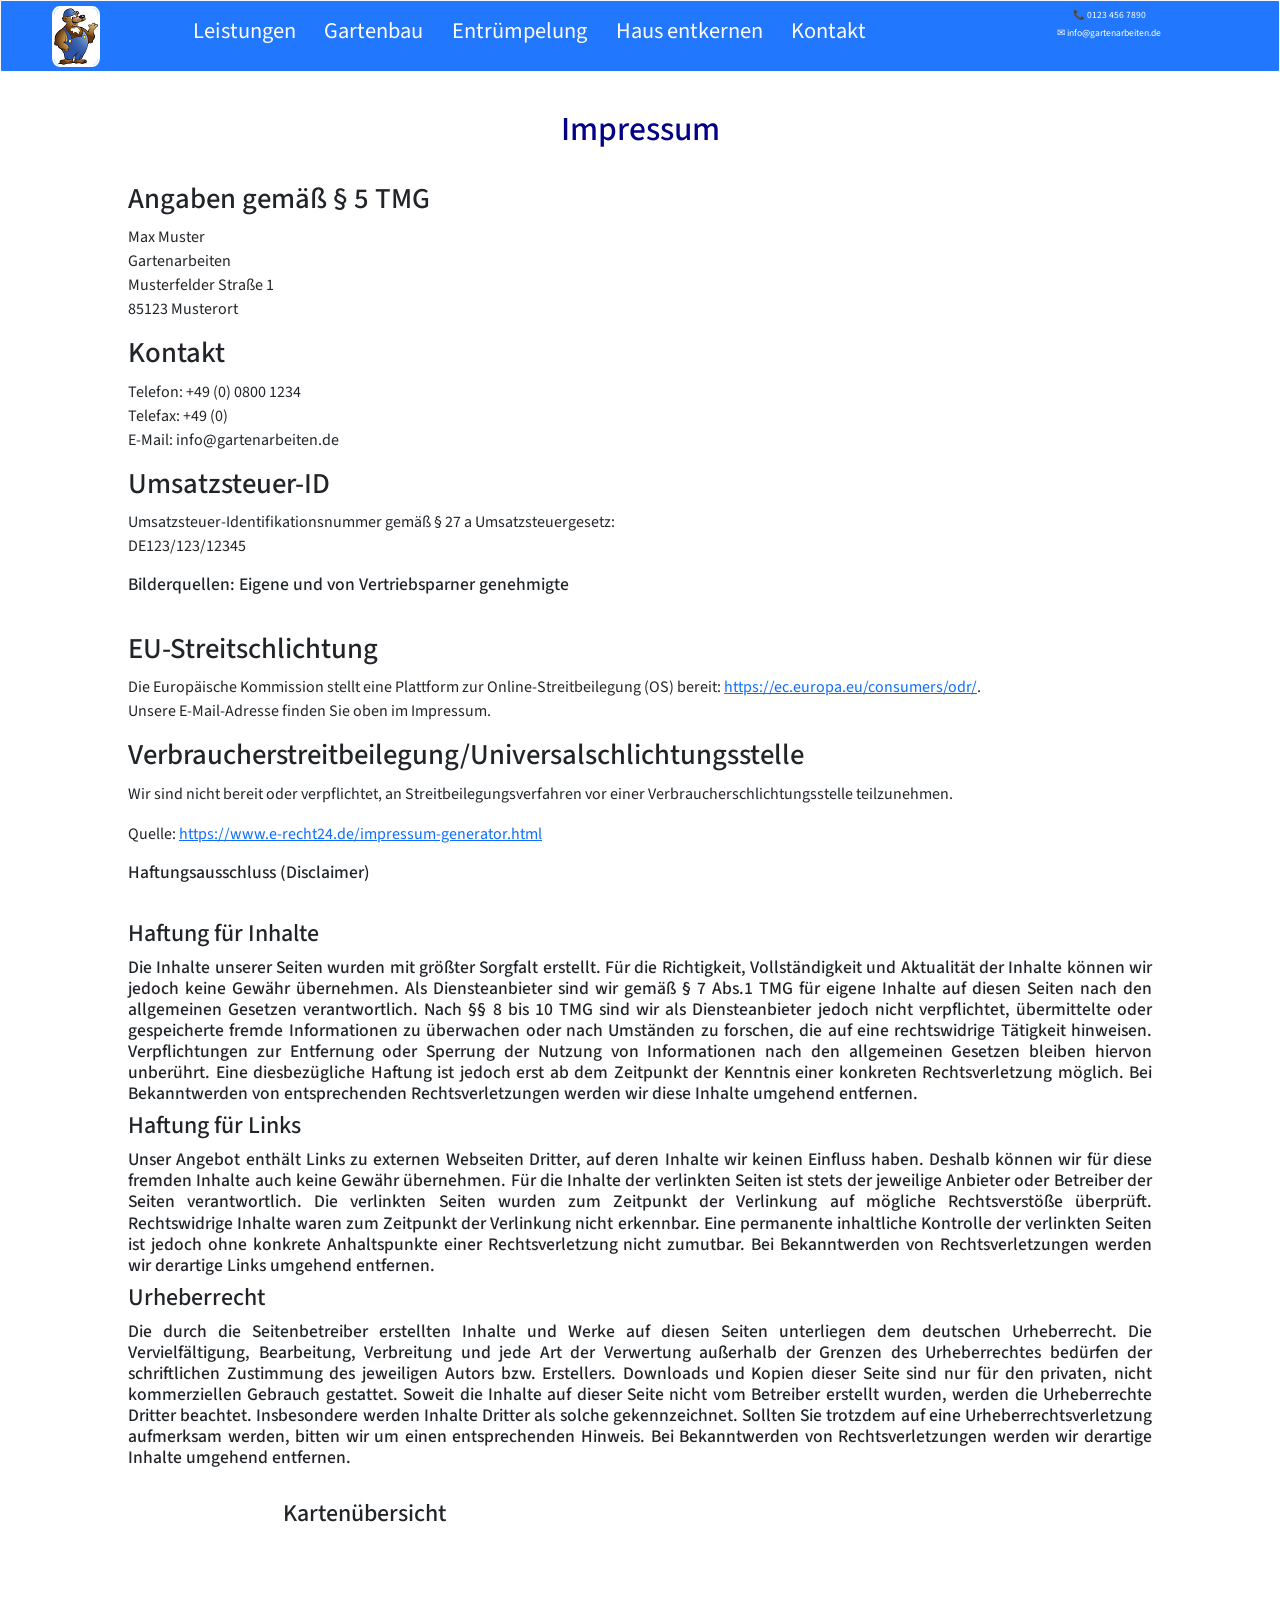
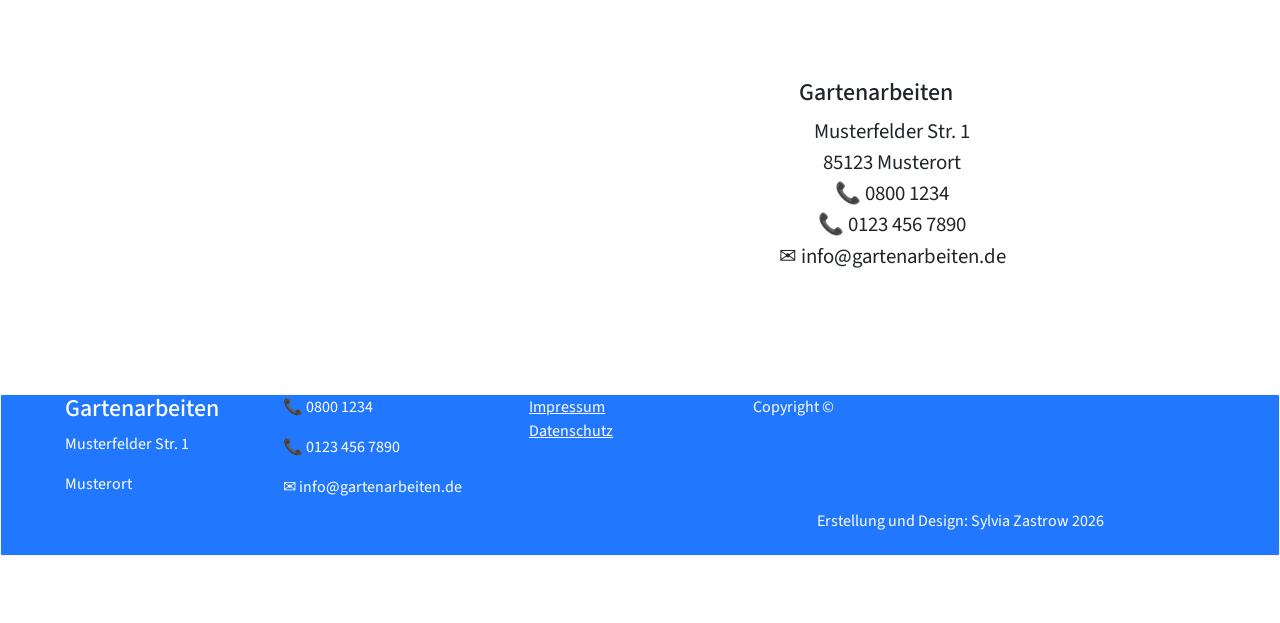
<file: seiten/impressum.html>
<!DOCTYPE html>
<html lang="de_DE">
  <head>
        <meta charset="UTF-8">
        <meta name="viewport" content="width=device-width, initial-scale=1.0">
        <meta http-equiv="X-UA-Compatible" content="IE=edge">
        <meta name="robots" content="noindex">
        <link rel="preconnect" href="https://fonts.googleapis.com">
        <link rel="preconnect" href="https://fonts.gstatic.com" crossorigin>   <!--  Schriftart  aus https://fonts.google.com  -->
        <link href="https://fonts.googleapis.com/css2?family=Source+Sans+Pro&display=swap" rel="stylesheet">   <!--  Schriftart  aus https://fonts.google.com  -->
        <link href="https://cdn.jsdelivr.net/npm/bootstrap@5.1.3/dist/css/bootstrap.min.css" rel="stylesheet" integrity="sha384-1BmE4kWBq78iYhFldvKuhfTAU6auU8tT94WrHftjDbrCEXSU1oBoqyl2QvZ6jIW3" crossorigin="anonymous">
        <link rel="stylesheet" type="text/css" href="../css/style.css" />
        <link rel="stylesheet" type="text/css" href="../css/all.min.css" />
        <link rel="stylesheet" href="https://cdnjs.cloudflare.com/ajax/libs/font-awesome/4.7.0/css/font-awesome.min.css">
        <title>Versuch12_Dienstleistungen</title>
        <link rel="icon" type="image/x-icon" href="../img/favicon.ico">
        <meta name="description" content="Gartenarbeiten - Bayern, Ingolstadt, Wettstetten, Entrümpelung, Wohnungsauflösung, Gartenarbeiten, Haus entkernen. Zuverlässig und termingerecht." />
  </head>    <!-- Ende vom Kopfteil  -  Start von body-->

<body>

<!-- Top Navigation Menu -->
<nav class="zone blue sticky">
 <!-- Navigation  -->
  <div class="main-nav" id="myMain-nav">
    <img class="logo" src="../img/logo_baer_10Prozent.png" alt="logo"></img>     <!-- Ende von logo -->
    <a href="../index.html#C1" target="_blank">Leistungen</a>
    <a href="../index.html#C2" target="_blank" >Gartenbau</a>
    <a href="../index.html#C3">Entrümpelung</a>
    <a href="../index.html#C4">Haus entkernen</a>
    <a href="#C9" target="_blank">Kontakt</a>
    <a href="javascript:void(0);" class="icon" onclick="myFunction()">
        <i class="fa fa-bars"></i></a>    <!-- "Hamburger menu" / "Bar icon" to toggle the navigation links -->
</div>     <!-- Ende class="main-nav"   -->
<div class="flex-item-tel">
    <a class="flex-item-tel" href="#">&#128222; 0123 456 7890</a>
    <a class="flex-item-tel" href="#">&#9993; info@gartenarbeiten.de</a>
</div>  <!-- Ende class="flex-item-tel"   -->

<!-- JavaScript für Responsive Design mit Hamburger Menü  -->
  <script>
  function myFunction() {
    var x = document.getElementById("myMain-nav");
    if (x.className === "main-nav") {
      x.className += " responsive";
    } else {
      x.className = "main-nav";
    }
  }
  </script>
</nav>   <!-- Ende von zone blue sticky  -->


<div class="yellow">   <!-- container für ganzen Inhalt außer Navigationsleiste und Footer   -->

    <div class="ueberschrift"><h1>Impressum</h1><br></div>
<div class="impressum2">
<h2>Angaben gem&auml;&szlig; &sect; 5 TMG</h2>
<p>Max Muster<br />
Gartenarbeiten<br />
Musterfelder Stra&szlig;e 1<br />
85123 Musterort</p>

<h2>Kontakt</h2>
<p>Telefon: +49 (0) 0800 1234<br />
Telefax: +49 (0) <br />
E-Mail: info@gartenarbeiten.de</p>

<h2>Umsatzsteuer-ID</h2>
<p>Umsatzsteuer-Identifikationsnummer gem&auml;&szlig; &sect; 27 a Umsatzsteuergesetz:<br />
DE123/123/12345</p>
<h4>Bilderquellen: Eigene und von Vertriebsparner genehmigte<h4><br>
<h2>EU-Streitschlichtung</h2>
<p>Die Europ&auml;ische Kommission stellt eine Plattform zur Online-Streitbeilegung (OS) bereit:
  <a href="https://ec.europa.eu/consumers/odr/" target="_blank" rel="noopener noreferrer">https://ec.europa.eu/consumers/odr/</a>.
  <br /> Unsere E-Mail-Adresse finden Sie oben im Impressum.</p>

<h2>Verbraucher&shy;streit&shy;beilegung/Universal&shy;schlichtungs&shy;stelle</h2>
<p>Wir sind nicht bereit oder verpflichtet, an Streitbeilegungsverfahren vor einer Verbraucherschlichtungsstelle
  teilzunehmen.</p>

<p>Quelle: <a href="https://www.e-recht24.de/impressum-generator.html">https://www.e-recht24.de/impressum-generator.html</a></p>




<h4>Haftungsausschluss (Disclaimer)<h4><br>
<h3>Haftung für Inhalte<h3>

<h4>Die Inhalte unserer Seiten wurden mit größter Sorgfalt erstellt. Für die Richtigkeit, Vollständigkeit und Aktualität der Inhalte können wir jedoch keine Gewähr übernehmen. Als Diensteanbieter sind wir gemäß § 7 Abs.1 TMG für eigene Inhalte auf diesen Seiten nach den allgemeinen Gesetzen verantwortlich. Nach §§ 8 bis 10 TMG sind wir als Diensteanbieter jedoch nicht verpflichtet, übermittelte oder gespeicherte fremde Informationen zu überwachen oder nach Umständen zu forschen, die auf eine rechtswidrige Tätigkeit hinweisen. Verpflichtungen zur Entfernung oder Sperrung der Nutzung von Informationen nach den allgemeinen Gesetzen bleiben hiervon unberührt. Eine diesbezügliche Haftung ist jedoch erst ab dem Zeitpunkt der Kenntnis einer konkreten Rechtsverletzung möglich. Bei Bekanntwerden von entsprechenden Rechtsverletzungen werden wir diese Inhalte umgehend entfernen.</h4>

<h3>Haftung für Links</h3>

<h4>Unser Angebot enthält Links zu externen Webseiten Dritter, auf deren Inhalte wir keinen Einfluss haben. Deshalb können wir für diese fremden
  Inhalte auch keine Gewähr übernehmen. Für die Inhalte der verlinkten Seiten ist stets der jeweilige Anbieter oder Betreiber der Seiten verantwortlich.
  Die verlinkten Seiten wurden zum Zeitpunkt der Verlinkung auf mögliche Rechtsverstöße überprüft. Rechtswidrige Inhalte waren zum Zeitpunkt der
  Verlinkung nicht erkennbar. Eine permanente inhaltliche Kontrolle der verlinkten Seiten ist jedoch ohne konkrete Anhaltspunkte einer Rechtsverletzung
  nicht zumutbar. Bei Bekanntwerden von Rechtsverletzungen werden wir derartige Links umgehend entfernen.<h4>

<h3>Urheberrecht</h3>

<h4>Die durch die Seitenbetreiber erstellten Inhalte und Werke auf diesen Seiten unterliegen dem deutschen Urheberrecht. Die Vervielfältigung,
  Bearbeitung, Verbreitung und jede Art der Verwertung außerhalb der Grenzen des Urheberrechtes bedürfen der schriftlichen Zustimmung des jeweiligen
  Autors bzw. Erstellers. Downloads und Kopien dieser Seite sind nur für den privaten, nicht kommerziellen Gebrauch gestattet. Soweit die Inhalte auf
  dieser Seite nicht vom Betreiber erstellt wurden, werden die Urheberrechte Dritter beachtet. Insbesondere werden Inhalte Dritter als solche gekennzeichnet.
  Sollten Sie trotzdem auf eine Urheberrechtsverletzung aufmerksam werden, bitten wir um einen entsprechenden Hinweis. Bei Bekanntwerden von
  Rechtsverletzungen werden wir derartige Inhalte umgehend entfernen.</h4>
<br>
</div>
</div>

<div class="landkarte">
<div><h3>Kartenübersicht</h3>

<iframe src="https://www.google.com/maps/embed?pb=!1m18!1m12!1m3!1d2625.72161204641!2d11.39194545115546!3d48.84444857918455!2m3!1f0!2f0!3f0!3m2!1i1024!2i768!4f13.1!3m3!1m2!1s0x479f03cc60b76abd%3A0x7dcf186811420440!2sB%C3%B6hmfelder%20Str.%201%2C%2085139%20Wettstetten!5e0!3m2!1sde!2sde!4v1667404498341!5m2!1sde!2sde"
width="600" height="450" style="border:0;" allowfullscreen="" loading="lazy" referrerpolicy="no-referrer-when-downgrade"></iframe>
</div>
<!-- <div class="pink"> -->  <!--white container für ganzen Inhalt außer Navigationsleiste und Footer   hintergrundbild2   muss noch eingesetzt werden-->

  <div class="ueberschrift" id="C6"><h3>Gartenarbeiten</h3>   <!-- Bookmark, um einen Link hierher zu leiten   -->

 <!--   <div class="container">   container für ganzen Inhalt außer Navigationsleiste -->
 <ul>
            <li>Musterfelder Str. 1</li>
            <li>85123 Musterort</li>
            <li>&#128222;  0800 1234</li>
            <li>&#128222;  0123 456 7890</li>
            <li>&#9993;  info@gartenarbeiten.de</li>
</ul>
</div>
</div>



    <div class="footer zone blue">  <!-- Der footer verweist meist auf das Impressum oder eine Sidemap -->
          <div class="adressdaten">
              <h3>Gartenarbeiten</h3>
              <p>Musterfelder Str. 1<p>
                <p>Musterort</p>
          </div>  <!-- Ende adressdaten -->
            <div class="contactdaten">
                 <p>&#128222;  0800 1234</p>
                 <p>&#128222;  0123 456 7890</p>
                 <p>&#9993;  info@gartenarbeiten.de</p>
            </div>
                  <div class="impressum1">
                   <a href="impressum.html">Impressum</a>
                   <a href="datenschutzerklaerung.html">Datenschutz</a>
                <!--   <a href="../agb.html">AGB</a>    -->
                  </div> <!-- Ende von impressum1 -->
              <div class="copyright"><p>Copyright  &#169;</p>
                <div class="design">
                  <p>Erstellung und Design: Sylvia Zastrow 2026</p>
                </div>

              </div>
            </div>   <!-- Ende Footer zone blue - Der footer verweist meist auf das Impressum oder eine Sidemap -->
    </body>
</html>
</file>
<file: css/style.css>
* {
  margin: 0;
  padding: 0;
  box-sizing:
  }

body {
  font-family: 'Source Sans Pro', sans-serif;

}

h1 {
  font-size: 2.1em;
}
h2 {
  font-size: 1.8em;
}
h3 {
  font-size: 1.5em;
}
h4 {
  font-size: 1.1em;
}
h5 {
  font-size: 0.9em;
}
h6 {
  font-size: 0.6em;
}

.sticky {
  position: fixed;
}

.zone {
  border-radius: 2px;
  border:  1px solid rgb(248, 247, 247);
  transition: all 0.3s linear;
}

.zone:hover {
  -webkit-box-shadow:  rgba(0,0,0,0.8) 0px 5px 15px, inset rgba(0,0,0,0.15) 0px -10px 20px;
  -moz-box-shadow:  rgba(0,0,0,0.8) 0px 5px 15px, inset rgba(0,0,0,0.15) 0px -10px 20px;
  -o-box-shadow:   rgba(0,0,0,0.8) 0px 5px 15px, inset rgba(0,0,0,0.15) 0px -10px 20px;
  box-shadow:   rgba(0,0,0,0.8) 0px 5px 15px, inset rgba(0,0,0,0.15) 0px -10px 20px;
}

/* NAV */

nav, .footer {
  display: flex;
  flex-flow: row wrap;
  width: 100%;
  list-style: none;
  background-color: #27f;
  z-index: 1;
}

nav {
  top: 0;
  height: 8vh;
}


.logo {
  margin: 0.5vh 6vw auto 4vw;
  font-size: 0.6em;
  }

nav img{
  border-radius: 15%;
  border: 2px solid white;
  }

nav .main-nav {
  overflow: hidden;
  }

nav .main-nav a {
/*  float: right;  */
justify-content: center;
  color: #fff;
  text-align: center;
  padding: 2vh 1vw;
  text-decoration: none;
  font-size: 1.4em;
  overflow: hidden;
   }

 nav .main-nav :hover{
  color: rgb(7, 7, 7);
  }

nav .main-nav .icon {
display: none;
}

@media screen and (max-width: 800px) {
nav .main-nav a {display: none;}    /*  falls Home noch angezeigt werden soll:   .main-nav a:not(:first-child) {display: none;}     */
nav .main-nav a.icon {
    float: right;
    display: block;
    }
}

@media screen and (max-width: 800px) {
nav .main-nav.responsive {position: relative;}
nav .main-nav.responsive .icon {
    position: absolute;
    right: 0;
    top: 0;
  }
nav .main-nav.responsive a {
  float: none;
  display: block;
  text-align: right;
  background-color: #27f;
 }
}

nav .flex-item-tel {
  display: block;
  width: 12vw;
  justify-content: center;
  text-align: center;
  margin: 0.4vh 0vw 0.4vh 6vw;
  }

nav .flex-item-tel a{
  font-size: 1.1em;
  text-decoration: none;
  color: white;
}

@media screen and (max-width:1300px) {
  nav .flex-item-tel a{
    font-size: 0.6em;
  }
}

@media screen and (max-width:900px) {
  nav .flex-item-tel {
    display: none;
  }
}

.banner {
  display: block;
  position: fixed;
  bottom: 0;
  right: 0;
  background-color: #eee;
  padding: 1% 1%;
  width: 20%;
  border-width: 5px;
  border-color: green;
}


.ueberschrift {
  display: block;
  justify-content: center;
  width: 100%;
  margin-top: 8vh;
  text-align: center;
}

.ueberschrift h1 {
  color: rgb(3, 1, 134);
  text-align: center;
  padding-top: 3%;
  }

.dienstleistungen {
  display: grid;
  gap: 0.2%;
  grid-template-columns: 2fr 2fr 1fr;
  margin: 5% 5% auto 10%;
  text-align: left;
   }

.dienstleistungen ul {
  list-style-type: none;
  letter-spacing: 0.2em;
  }


.dienstleistungen li {
  color: rgb(3, 1, 134);
  font-size: 1.7em;
}

.bear {
  margin: -5% 5% 2% 0%;
  height: auto;
  width: 15%;
  z-index: -1;
  position: relative;
  padding: 2% 2%;
  animation: bear-fly-in 4s ease-in-out 0s 1 both,
      bear-turbolences 8s ease-in-out 4.5s infinite none;
  }

  @keyframes bear-fly-in {
  0% {
    opacity: 0;
    transform: translate(-10vw, 0);
  }
  100% {
    opacity: 0.9;
    transform: translate(0vw, 0);
      }
  }

.minibagger {
  margin: 15% 5% 2% 0%;
  height: 40vh;
  width: auto;
  z-index: -1;
}

.dienstleistungen-garten {
  display: block;
  width: 80%;
  margin: 5% 5%;
  text-align: left;
   }

.dienstleistungen-garten ul {
  list-style-type: none;
  letter-spacing: 0.2em;
  }


.dienstleistungen-garten li {
  color: rgb(3, 1, 134);
  font-size: 1.4em;
}

.rechte-seite {
  border: 5px solid black;
  margin: -15% -5% 0% 15%;
  background-color: #cf0404;
  padding: 0.5% 0.5%;
  max-width: fit-content;
  text-align: center;
  }

.rechte-seite a:link {
  font-size: 1.6em;
  text-decoration: none;
  color: white;
  font-weight: bold;
  }

  .rechte-seite h4 {
    color: white;
    text-align: center;
  }

  @media screen and (max-width:900px) {
    .rechte-seite {
      display: none;
    }
  }

.contactbutton {
  display: block;
  position: relative;
  align-items: center;
  cursor: pointer;
  margin: 4vh auto;
  text-align: center;
}

.contactbutton img{
  padding-right: 1vw;
}

.contactbutton a:link, a:visited {
  display: inline-block;
  color: black;
  font-weight: bold;
  border: 1px solid blue;
  border-radius: 4px;
  text-align: center;
  text-decoration: none;
  transition-duration: 0.3s;
  background-color: yellow;
  padding: 1% 2.5%;
 }

.contactbutton a:hover, a:active {
  background-color: blue;
  color: white;
}

@media only screen and (max-width: 600px) {
  .contactbutton {
    font-size: 0.6em;
    padding: 0;
    width: 100%;
   }
}

.contact {
  display: flex;
  width: 100%;
  height: 8vh;
  align-items: center;
  justify-content: center;
 }

 @media only screen and (max-width: 800px) {
  .contact {
    font-size: 0.6em;
    padding: 0;
   }
}

.contact h4 {
  padding: auto 10%;
  margin: 0% 8%;
  text-align: center;
  color: white;
 }

.beschreibung {
  display: inline-block;
  width: 80%;
  margin: 4% 8%;
}

.beschreibung p, h4 {
  padding: auto 5%;
  text-align: justify;
}

.beschreibung span {
color: darkred;
font-weight: bold;
font-style: italic;
}

.landkarte {
  display: flex;
  align-items: center;
  width: 80%;
  margin: auto 5%;
}

.landkarte iframe {
  margin: auto 10%;
}

.landkarte h3 {
  text-align: center;
  }

.landkarte h4 {
  text-align: left;
  color: rgb(3, 1, 134);
  justify-content: flex-start;
}

.landkarte li {
  font-size: 1.3em;
  list-style-type: none;
}

.footer {
  height: 18vh;
  bottom: 0px;
  color: #fff;
}

@media only screen and (max-width: 800px) {
  .footer {
    font-size: 0.6em;
    padding: 0;
  }
}

.adressdaten {
  display: block;
  margin: 0vh 5vw;
  justify-content: center;
  text-align: left;

}
.adressdaten h3{
  color: rgb(255, 255, 255);
}

.contactdaten p{
  color: rgb(255, 255, 255);
}

.impressum1 {
  display: block;
  /* text-align: center; */
  margin: 0% 5% 0% 5%;
 }

.impressum1 a {
  padding: 0% 2%;
  color: rgb(255, 255, 255);
  }

.impressum2 {
  margin: auto 10%;
}


.design {
  display: block;
  margin: 10vh 5vw;
  text-align: right;
}
.design p{
  color: white;
  padding-left: 5vw:
}

.pink {
width: 100%;
}

.pink h4{
  color: black;
}

.bild1 {
  border-radius: 8px;
  border: 2px solid green;
  float: left;
  margin: 4vh 8vw;
  width: 25vw;
  height: auto;
  background-color: white;
  padding: 2vh 2vw;
}

#impressum {
  margin-top: 8%;
  background-color: rgba(66, 137, 234, 0.1);
  background-size: cover;
  margin-left: 15%;
  }

  /***********************************************************************
 *  Blue Background
 **********************************************************************/
 .blue {
  background: #27f;
}


 /*.blue{
  background: #27f; /* Old browsers */
/*  background: -moz-linear-gradient(top, #28f 0%, #020463 44%, #01023f 100%); /* FF3.6+ */
/*  background: -webkit-gradient(linear, left top, left bottom, color-stop(0%,#7abcff), color-stop(44%,#60abf8), color-stop(100%,#4096ee));  Chrome,Safari4+ */
/*  background: -webkit-linear-gradient(top, #28f 0%,#60abf8 44%,#4096ee 100%); /* Chrome10+,Safari5.1+ */
/*  background: -o-linear-gradient(top, #28f 0%,#60abf8 44%,#4096ee 100%); /* Opera 11.10+ */
/*  background: -ms-linear-gradient(top, #7abcff 0%,#60abf8 44%,#4096ee 100%); /* IE10+ */
/*  background: linear-gradient(top, #28f 0%, #020463 44%, #01023f 100%); /* W3C */
/* }  */
</file>
